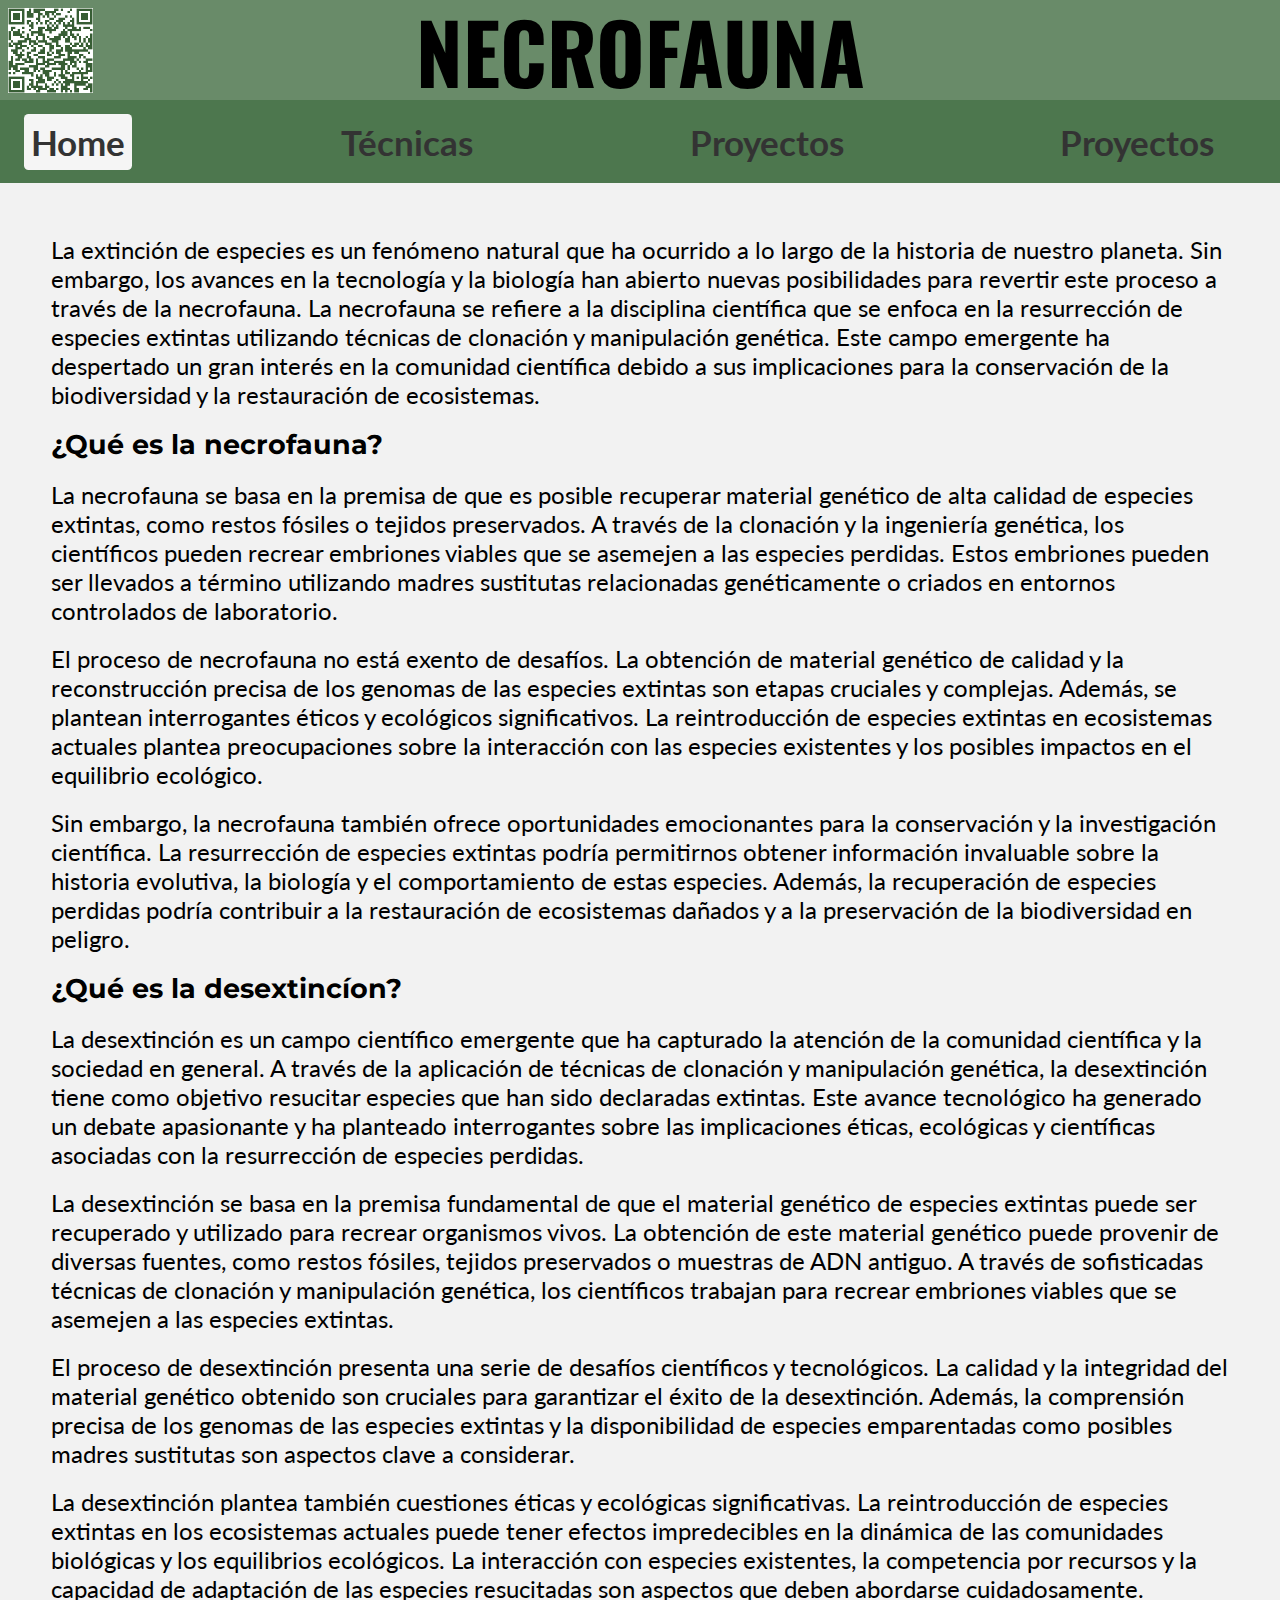
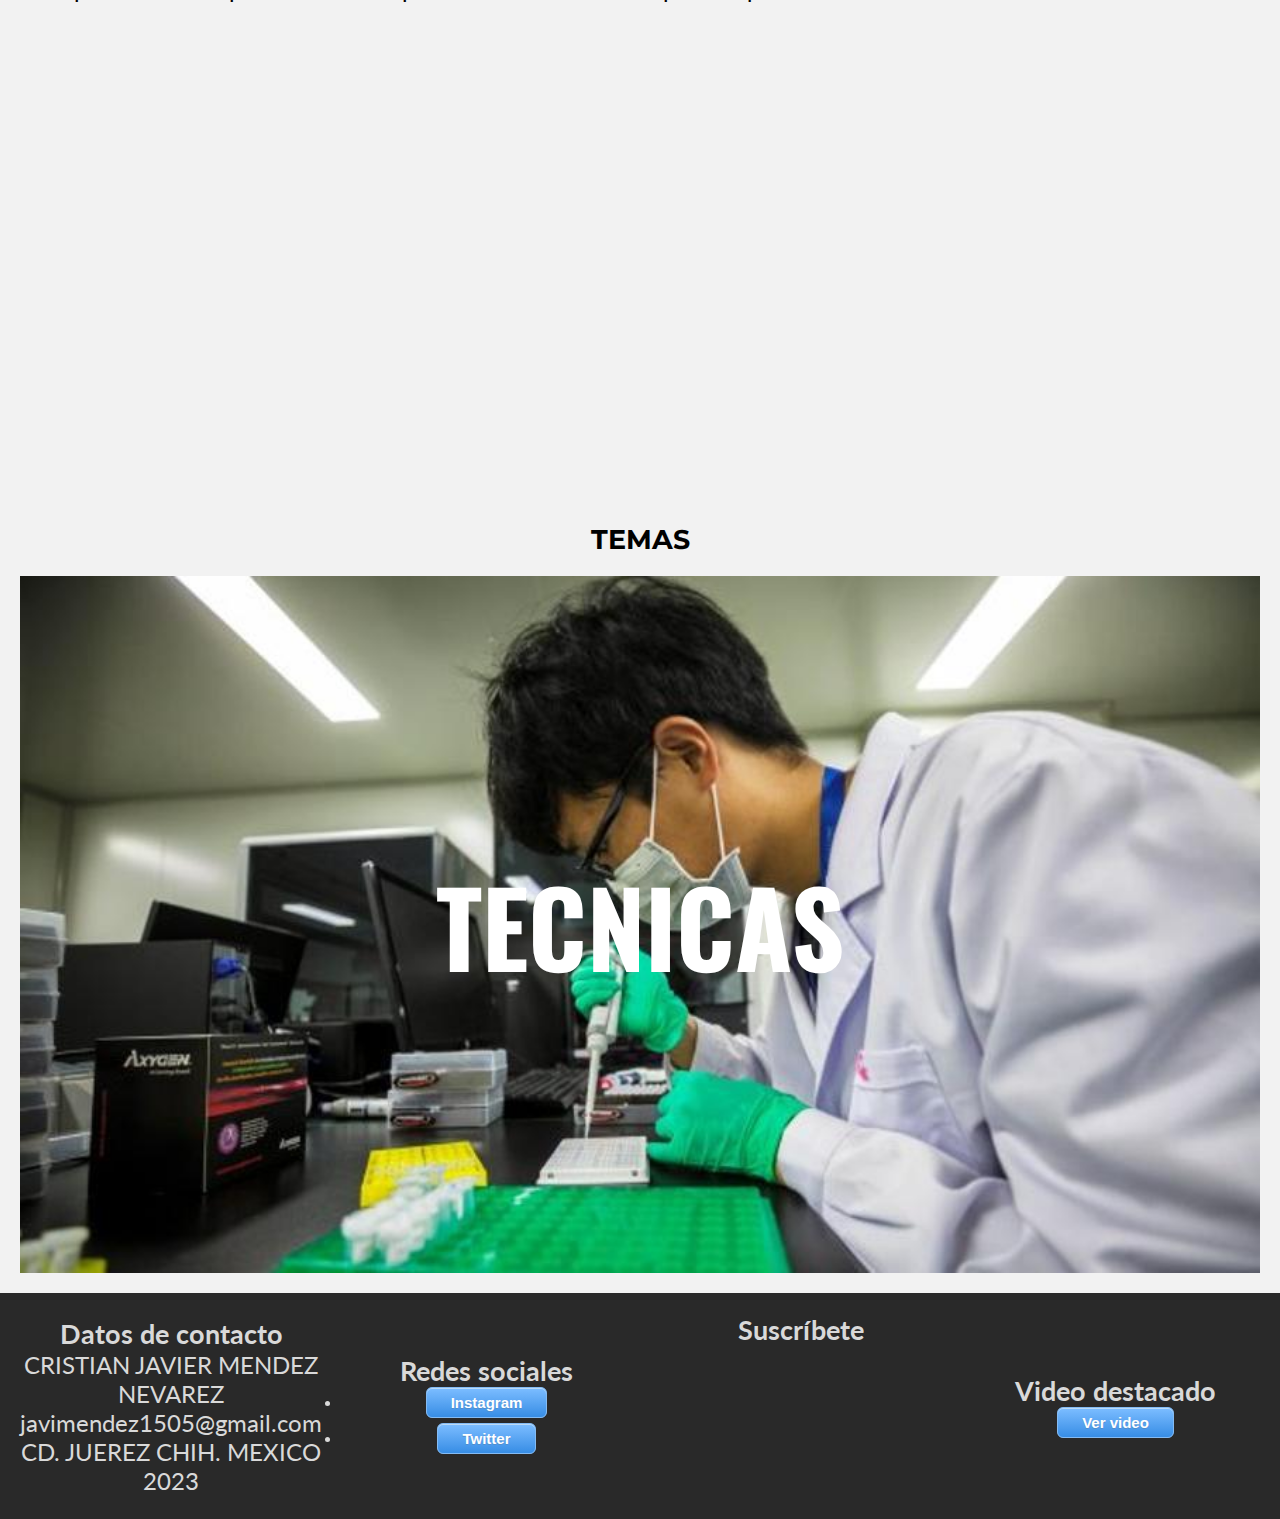
<file: index.html>
<!DOCTYPE html>
<html lang="en">

<head>
    <meta charset="UTF-8">
    <meta http-equiv="X-UA-Compatible" content="IE=edge">
    <meta name="viewport" content="width=device-width, initial-scale=1.0">
    <link rel="preconnect" href="https://fonts.googleapis.com">
<link rel="preconnect" href="https://fonts.gstatic.com" crossorigin>
<link href="https://fonts.googleapis.com/css2?family=Oswald:wght@600&display=swap" rel="stylesheet">
<link rel="preconnect" href="https://fonts.googleapis.com">
<link rel="preconnect" href="https://fonts.gstatic.com" crossorigin>
<link href="https://fonts.googleapis.com/css2?family=Montserrat&family=Oswald:wght@600&display=swap" rel="stylesheet">
<link rel="preconnect" href="https://fonts.googleapis.com">
<link rel="preconnect" href="https://fonts.gstatic.com" crossorigin>
<link href="https://fonts.googleapis.com/css2?family=Lato:wght@300&display=swap" rel="stylesheet">
    <link rel="stylesheet" href="estilo/estilo.css">
    <title>Necrofauna</title>
</head>

<body>
    <img id="qr" src="img/adobe_express (1).jpg" alt="" width="100%">
    <header><h1>NECROFAUNA</h1></header>
    <nav>
        <a id="actual" href="index.html"><h4>Home</h4></a>
        <a href="tecnicas.html"><h4>Técnicas</h4></a>
        <a href="proyecto.html"><h4>Proyectos</h4></a>
        <a href="problemas.html"><h4>Proyectos</h4></a>
    </nav>
    <main>
       
        <div class="concepto">
            <p>La extinción de especies es un fenómeno natural que ha ocurrido a lo largo de la historia de nuestro
                planeta. Sin embargo, los avances en la tecnología y la biología han abierto nuevas posibilidades para
                revertir este proceso a través de la necrofauna. La necrofauna se refiere a la disciplina científica que
                se enfoca en la resurrección de especies extintas utilizando técnicas de clonación y manipulación
                genética. Este campo emergente ha despertado un gran interés en la comunidad científica debido a sus
                implicaciones para la conservación de la biodiversidad y la restauración de ecosistemas.</p><br>

            <h2>¿Qué es la necrofauna?</h2><br>

            <p>La necrofauna se basa en la premisa de que es posible recuperar material genético de alta calidad de
                especies extintas, como restos fósiles o tejidos preservados. A través de la clonación y la ingeniería
                genética, los científicos pueden recrear embriones viables que se asemejen a las especies perdidas.
                Estos embriones pueden ser llevados a término utilizando madres sustitutas relacionadas genéticamente o
                criados en entornos controlados de laboratorio.</p><br>

            <p>El proceso de necrofauna no está exento de desafíos. La obtención de material genético de calidad y la
                reconstrucción precisa de los genomas de las especies extintas son etapas cruciales y complejas. Además,
                se plantean interrogantes éticos y ecológicos significativos. La reintroducción de especies extintas en
                ecosistemas actuales plantea preocupaciones sobre la interacción con las especies existentes y los
                posibles impactos en el equilibrio ecológico.</p><br>

            <p>Sin embargo, la necrofauna también ofrece oportunidades emocionantes para la conservación y la
                investigación científica. La resurrección de especies extintas podría permitirnos obtener información
                invaluable sobre la historia evolutiva, la biología y el comportamiento de estas especies. Además, la
                recuperación de especies perdidas podría contribuir a la restauración de ecosistemas dañados y a la
                preservación de la biodiversidad en peligro.</p><br>

            <h2>¿Qué es la desextincíon?</h2><br>

            <p>La desextinción es un campo científico emergente que ha capturado la atención de la comunidad científica
                y la sociedad en general. A través de la aplicación de técnicas de clonación y manipulación genética, la
                desextinción tiene como objetivo resucitar especies que han sido declaradas extintas. Este avance
                tecnológico ha generado un debate apasionante y ha planteado interrogantes sobre las implicaciones
                éticas, ecológicas y científicas asociadas con la resurrección de especies perdidas.</p><br>

            <p>La desextinción se basa en la premisa fundamental de que el material genético de especies extintas puede
                ser recuperado y utilizado para recrear organismos vivos. La obtención de este material genético puede
                provenir de diversas fuentes, como restos fósiles, tejidos preservados o muestras de ADN antiguo. A
                través de sofisticadas técnicas de clonación y manipulación genética, los científicos trabajan para
                recrear embriones viables que se asemejen a las especies extintas.</p><br>

            <p>El proceso de desextinción presenta una serie de desafíos científicos y tecnológicos. La calidad y la
                integridad del material genético obtenido son cruciales para garantizar el éxito de la desextinción.
                Además, la comprensión precisa de los genomas de las especies extintas y la disponibilidad de especies
                emparentadas como posibles madres sustitutas son aspectos clave a considerar.</p><br>

            <p>La desextinción plantea también cuestiones éticas y ecológicas significativas. La reintroducción de
                especies extintas en los ecosistemas actuales puede tener efectos impredecibles en la dinámica de las
                comunidades biológicas y los equilibrios ecológicos. La interacción con especies existentes, la
                competencia por recursos y la capacidad de adaptación de las especies resucitadas son aspectos que deben
                abordarse cuidadosamente.</p><br>
        </div>
        <div id="video">
            <iframe width="560" height="315" src="https://www.youtube.com/embed/yGWRMGvh344"
                title="YouTube video player" frameborder="0"
                allow="accelerometer; autoplay; clipboard-write; encrypted-media; gyroscope; picture-in-picture; web-share"
                allowfullscreen></iframe>
        </div>

        <div id="temas"><h2>TEMAS</h2></div>
        <div class="carousel-wrapper">
            <div class="carousel">
                <div class="slide active">
                    <a href="tecnicas.html">
                        <img src="img/cientificos.jpg" alt="Imagen 1">
                        <div class="slide-caption"><h1>TECNICAS</h1></div>
                    </a>
                </div>
                <div class="slide">
                    <a href="proyecto.html">
                        <img src="img/mamut.jpg" alt="Imagen 2">
                        <div class="slide-caption"><h1>PROYECTOS</h1></div>
                    </a>
                </div>
                <div class="slide">
                    <a href="problemas.html">
                        <img src="img/problemas-ambientales.jpg" alt="Imagen 3">
                        <div class="slide-caption"><h1>PROBLEMAS</h1></div>
                    </a>
                </div>
            </div>
        </div>



        <footer>
            <div class="footer-column">
                <h3>Datos de contacto</h3>
                <p>CRISTIAN JAVIER MENDEZ NEVAREZ</p>
                <p>javimendez1505@gmail.com</p>
                <p>CD. JUEREZ CHIH. MEXICO 2023</p>
            </div>
            <div class="footer-column">
                <h3>Redes sociales</h3>
                <ul class="social-media">
                    <li><a class="button" href="https://www.instagram.com/taco_con_wasabi1">Instagram</a></li>
                    <li><a class="button" href="https://twitter.com/wasabi_con">Twitter</a></li>
            
                </ul>
            </div>
            <div class="footer-column">
                <h3>Suscríbete</h3>
                <iframe src="formulario.php" frameborder="0"></iframe>
            </div>
            <div class="footer-column">
                <h3>Video destacado</h3>
                <a class="button" href="https://www.youtube.com/watch?v=yGWRMGvh344&t=1s" target="_blank">Ver video</a>
            </div>
        </footer>

    </main>



</body>

</html>
</file>
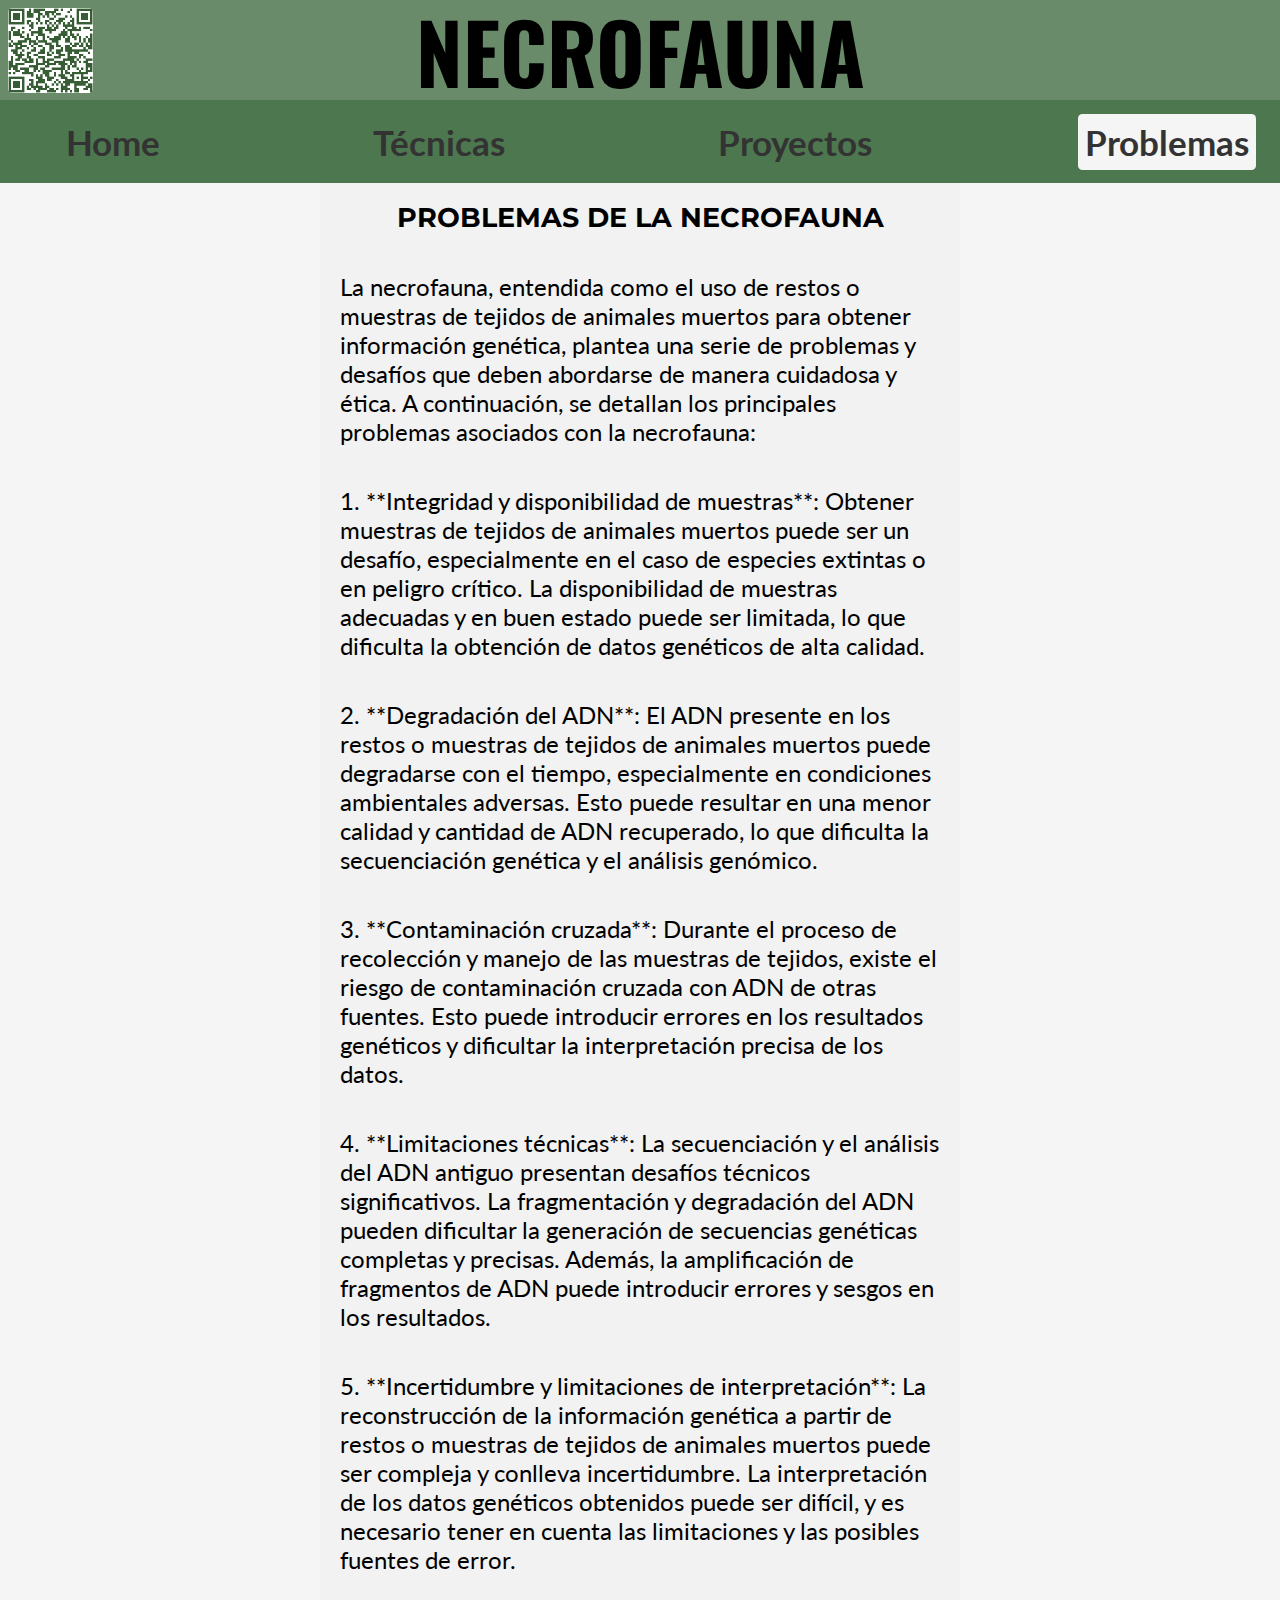
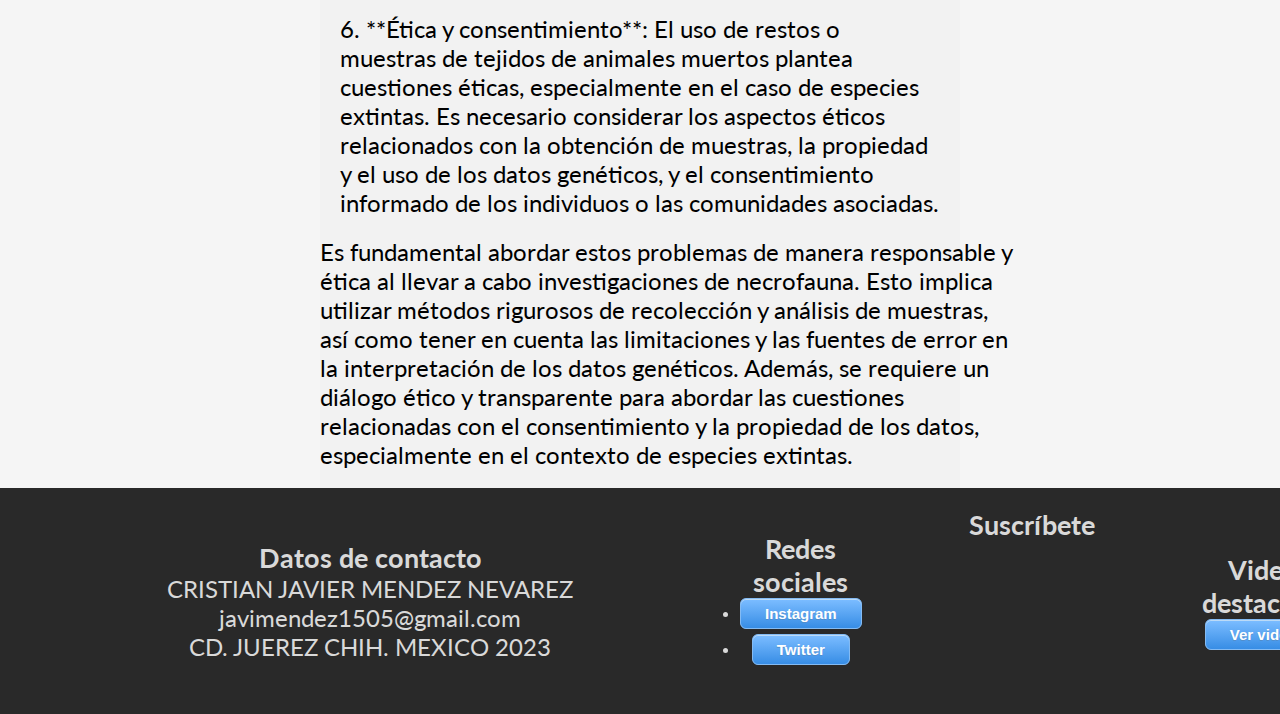
<file: problemas.html>
<!DOCTYPE html>
<html lang="en">

<head>
    <meta charset="UTF-8">
    <meta http-equiv="X-UA-Compatible" content="IE=edge">
    <meta name="viewport" content="width=device-width, initial-scale=1.0">
    <link rel="preconnect" href="https://fonts.googleapis.com">
    <link rel="preconnect" href="https://fonts.gstatic.com" crossorigin>
    <link href="https://fonts.googleapis.com/css2?family=Oswald:wght@600&display=swap" rel="stylesheet">
    <link rel="preconnect" href="https://fonts.googleapis.com">
    <link rel="preconnect" href="https://fonts.gstatic.com" crossorigin>
    <link href="https://fonts.googleapis.com/css2?family=Montserrat&family=Oswald:wght@600&display=swap"
        rel="stylesheet">
    <link rel="preconnect" href="https://fonts.googleapis.com">
    <link rel="preconnect" href="https://fonts.gstatic.com" crossorigin>
    <link href="https://fonts.googleapis.com/css2?family=Lato:wght@300&display=swap" rel="stylesheet">
    <link rel="stylesheet" href="estilo/estilo4.css">
    <title>Necrofauna</title>
</head>

<body>
    <img id="qr" src="img/adobe_express (1).jpg" alt="" width="100%">
    <header>
        <h1>NECROFAUNA</h1>
    </header>
    <nav>
        <a href="index.html"><h4>Home</h4></a>
        <a href="tecnicas.html"><h4>Técnicas</h4></a>
        <a href="proyecto.html"><h4>Proyectos</h4></a>
        <a id="actual" href="problemas.html"><h4>Problemas</h4></a>
    </nav>
    <main>

        <div class="temas">
            <h2>PROBLEMAS DE LA NECROFAUNA</h2>
        </div>

        <div class="concepto">
            <p>La necrofauna, entendida como el uso de restos o muestras de tejidos de animales muertos para obtener
                información genética, plantea una serie de problemas y desafíos que deben abordarse de manera cuidadosa
                y ética. A continuación, se detallan los principales problemas asociados con la necrofauna:</p><br>
        </div>
        <div class="concepto">
            <p class="margen">1. **Integridad y disponibilidad de muestras**: Obtener muestras de tejidos de animales
                muertos puede ser
                un desafío, especialmente en el caso de especies extintas o en peligro crítico. La disponibilidad de
                muestras adecuadas y en buen estado puede ser limitada, lo que dificulta la obtención de datos genéticos
                de alta calidad.</p><br>
        </div>
        <div class="concepto"> 
        <p class="margen">2. **Degradación del ADN**: El ADN presente en los restos o muestras de tejidos de animales
            muertos puede
            degradarse con el tiempo, especialmente en condiciones ambientales adversas. Esto puede resultar en una
            menor calidad y cantidad de ADN recuperado, lo que dificulta la secuenciación genética y el análisis
            genómico.</p><br>
        </div>
        <div class="concepto">
            <p class="margen">3. **Contaminación cruzada**: Durante el proceso de recolección y manejo de las muestras
                de tejidos,
                existe el riesgo de contaminación cruzada con ADN de otras fuentes. Esto puede introducir errores en los
                resultados genéticos y dificultar la interpretación precisa de los datos.</p><br>
        </div>
        <div class="concepto"> 
        <p class="margen">4. **Limitaciones técnicas**: La secuenciación y el análisis del ADN antiguo presentan
            desafíos técnicos
            significativos. La fragmentación y degradación del ADN pueden dificultar la generación de secuencias
            genéticas completas y precisas. Además, la amplificación de fragmentos de ADN puede introducir errores y
            sesgos en los resultados.</p><br>
        </div>
        <div class="concepto">
            <p class="margen">5. **Incertidumbre y limitaciones de interpretación**: La reconstrucción de la información
                genética a
                partir de restos o muestras de tejidos de animales muertos puede ser compleja y conlleva incertidumbre.
                La interpretación de los datos genéticos obtenidos puede ser difícil, y es necesario tener en cuenta las
                limitaciones y las posibles fuentes de error.</p><br>
        </div>
        <div class="concepto">
            <p class="margen">6. **Ética y consentimiento**: El uso de restos o muestras de tejidos de animales muertos
                plantea
                cuestiones éticas, especialmente en el caso de especies extintas. Es necesario considerar los aspectos
                éticos relacionados con la obtención de muestras, la propiedad y el uso de los datos genéticos, y el
                consentimiento informado de los individuos o las comunidades asociadas.</p><br>
        </div>
        <div>
            <p>Es fundamental abordar estos problemas de manera responsable y ética al llevar a cabo investigaciones de
                necrofauna. Esto implica utilizar métodos rigurosos de recolección y análisis de muestras, así como
                tener en cuenta las limitaciones y las fuentes de error en la interpretación de los datos genéticos.
                Además, se requiere un diálogo ético y transparente para abordar las cuestiones relacionadas con el
                consentimiento y la propiedad de los datos, especialmente en el contexto de especies extintas.</p><br>

        </div>




    </main>




</body>
<footer>
    <div class="footer-column">
        <h3>Datos de contacto</h3>
        <p>CRISTIAN JAVIER MENDEZ NEVAREZ</p>
        <p>javimendez1505@gmail.com</p>
        <p>CD. JUEREZ CHIH. MEXICO 2023</p>
    </div>
    <div class="footer-column">
        <h3>Redes sociales</h3>
        <ul class="social-media">
            <li><a class="button" href="https://www.instagram.com/taco_con_wasabi1">Instagram</a></li>
            <li><a class="button" href="https://twitter.com/wasabi_con">Twitter</a></li>

        </ul>
    </div>
    <div class="footer-column">
        <h3>Suscríbete</h3>
        <iframe src="formulario.php" frameborder="0"></iframe>
    </div>
    <div class="footer-column">
        <h3>Video destacado</h3>
        <a class="button" href="https://www.youtube.com/watch?v=yGWRMGvh344&t=1s" target="_blank">Ver video</a>
    </div>
</footer>

</html>
</file>
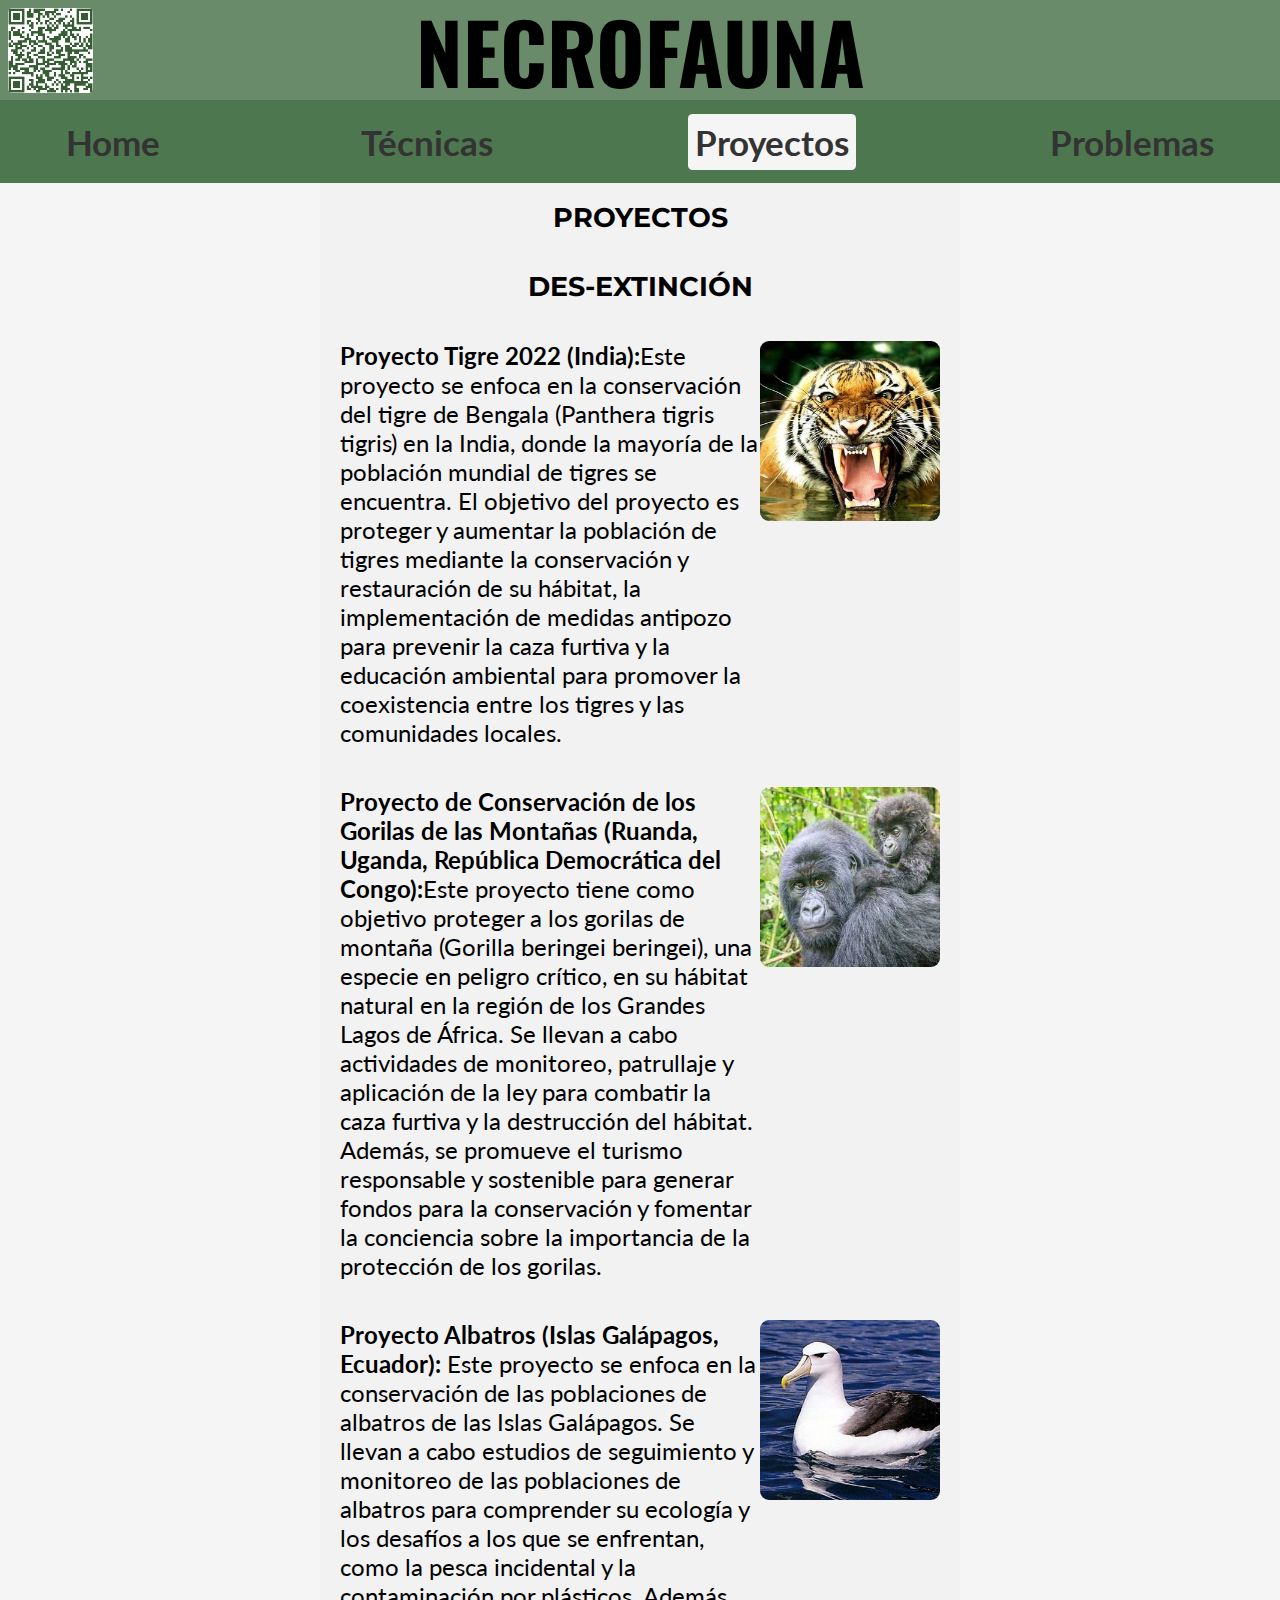
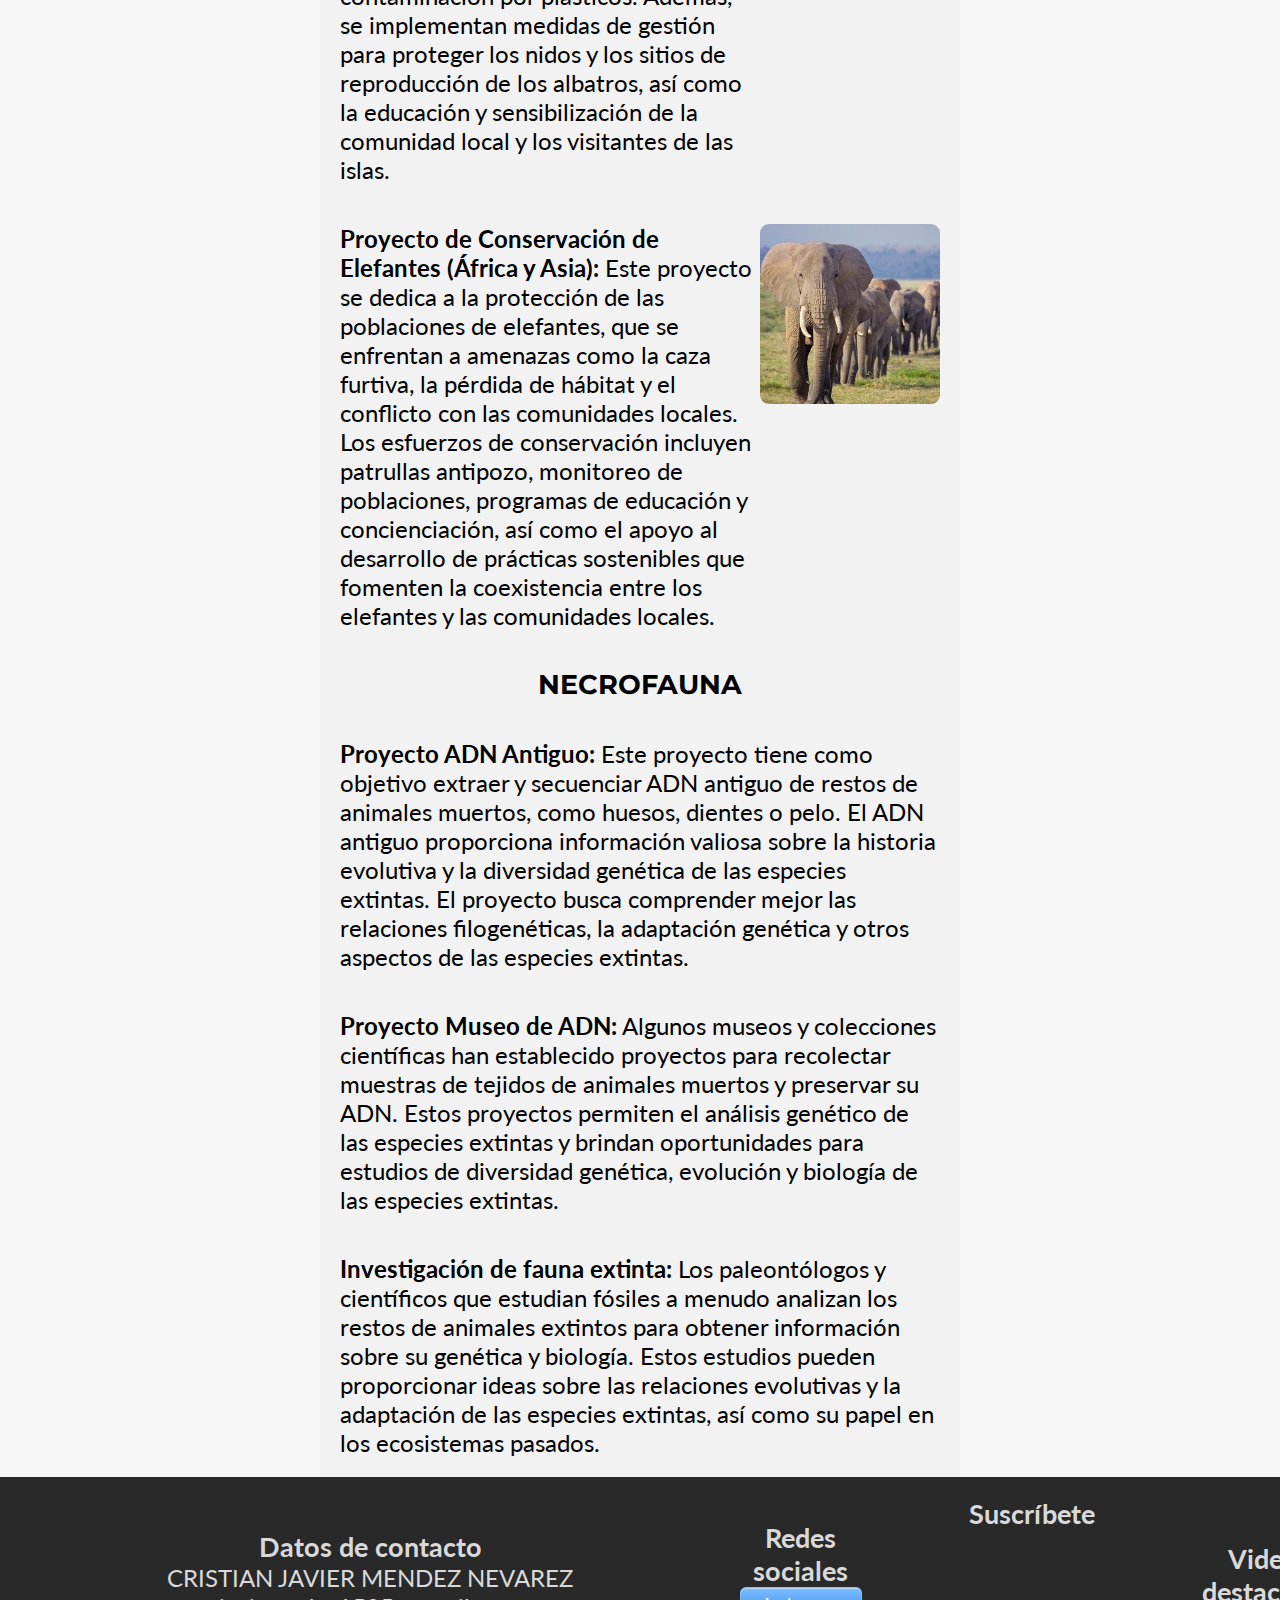
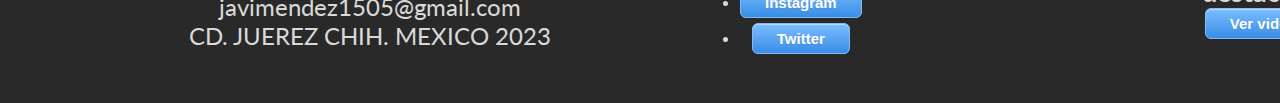
<file: proyecto.html>
<!DOCTYPE html>
<html lang="en">

<head>
    <meta charset="UTF-8">
    <meta http-equiv="X-UA-Compatible" content="IE=edge">
    <meta name="viewport" content="width=device-width, initial-scale=1.0">
    <link rel="preconnect" href="https://fonts.googleapis.com">
    <link rel="preconnect" href="https://fonts.gstatic.com" crossorigin>
    <link href="https://fonts.googleapis.com/css2?family=Oswald:wght@600&display=swap" rel="stylesheet">
    <link rel="preconnect" href="https://fonts.googleapis.com">
    <link rel="preconnect" href="https://fonts.gstatic.com" crossorigin>
    <link href="https://fonts.googleapis.com/css2?family=Montserrat&family=Oswald:wght@600&display=swap"
        rel="stylesheet">
    <link rel="preconnect" href="https://fonts.googleapis.com">
    <link rel="preconnect" href="https://fonts.gstatic.com" crossorigin>
    <link href="https://fonts.googleapis.com/css2?family=Lato:wght@300&display=swap" rel="stylesheet">
    <link rel="stylesheet" href="estilo/estilo3.css">
    <title>Necrofauna</title>
</head>

<body>
    <img id="qr" src="img/adobe_express (1).jpg" alt="" width="100%">
    <header>
        <h1>NECROFAUNA</h1>
    </header>
    <nav>
        <a href="index.html"><h4>Home</h4></a>
        <a href="tecnicas.html"><h4>Técnicas</h4></a>
        <a id="actual" href="proyecto.html"><h4>Proyectos</h4></a>
        <a href="problemas.html"><h4>Problemas</h4></a>
    </nav>
    <main>

        <div class="temas">
            <h2>PROYECTOS</h2>
        </div>

        <div class="temas">
            <h2>DES-EXTINCIÓN</h2>
        </div>

        <div class="concepto">
            <p><b>Proyecto Tigre 2022 (India):</b>Este proyecto se enfoca en la conservación del tigre de Bengala
                (Panthera tigris tigris) en la India, donde la mayoría de la población mundial de tigres se encuentra.
                El objetivo del proyecto es proteger y aumentar la población de tigres mediante la conservación y
                restauración de su hábitat, la implementación de medidas antipozo para prevenir la caza furtiva y la
                educación ambiental para promover la coexistencia entre los tigres y las comunidades locales.</p>
            <div class="imagen"><img src="img/tigre_de_bengala_59_600_square (2).jpg" width="100%" alt=""></div>
        </div>
        <div class="concepto">

            <p><b>Proyecto de Conservación de los Gorilas de las Montañas (Ruanda, Uganda, República Democrática del
                    Congo):</b>Este proyecto tiene como objetivo proteger a los gorilas de montaña (Gorilla beringei
                beringei), una especie en peligro crítico, en su hábitat natural en la región de los Grandes Lagos de
                África. Se llevan a cabo actividades de monitoreo, patrullaje y aplicación de la ley para combatir la
                caza furtiva y la destrucción del hábitat. Además, se promueve el turismo responsable y sostenible para
                generar fondos para la conservación y fomentar la conciencia sobre la importancia de la protección de
                los gorilas.</p>
            <div class="imagen"><img src="img/descargar (1) (1) (1).jpg" width="100%" alt=""></div>
        </div>
        <div class="concepto">

            <p><b>Proyecto Albatros (Islas Galápagos, Ecuador):</b> Este proyecto se enfoca en la conservación de las
                poblaciones de albatros de las Islas Galápagos. Se llevan a cabo estudios de seguimiento y monitoreo de
                las poblaciones de albatros para comprender su ecología y los desafíos a los que se enfrentan, como la
                pesca incidental y la contaminación por plásticos. Además, se implementan medidas de gestión para
                proteger los nidos y los sitios de reproducción de los albatros, así como la educación y sensibilización
                de la comunidad local y los visitantes de las islas.</p>
            <div class="imagen"><img src="img/albatros-agua (1) (1).jpg" width="100%" alt=""></div>
        </div>
        <div class="concepto">

            <p><b>Proyecto de Conservación de Elefantes (África y Asia):</b> Este proyecto se dedica a la protección de
                las poblaciones de elefantes, que se enfrentan a amenazas como la caza furtiva, la pérdida de hábitat y
                el conflicto con las comunidades locales. Los esfuerzos de conservación incluyen patrullas antipozo,
                monitoreo de poblaciones, programas de educación y concienciación, así como el apoyo al desarrollo de
                prácticas sostenibles que fomenten la coexistencia entre los elefantes y las comunidades locales.</p>
            <div class="imagen"><img src="img/NM2XAHNO7JGY7O54AOPFESYAJI (1) (1).jpg" width="100%" alt=""></div>
        </div>

        <div class="temas">
            <h2>NECROFAUNA</h2>
        </div>
        <div class="concepto">

            <p><b>Proyecto ADN Antiguo:</b> Este proyecto tiene como objetivo extraer y secuenciar ADN antiguo de restos
                de animales muertos, como huesos, dientes o pelo. El ADN antiguo proporciona información valiosa sobre
                la historia evolutiva y la diversidad genética de las especies extintas. El proyecto busca comprender
                mejor las relaciones filogenéticas, la adaptación genética y otros aspectos de las especies extintas.
            </p>

        </div>
        <div class="concepto">

            <p><b>Proyecto Museo de ADN:</b> Algunos museos y colecciones científicas han establecido proyectos para
                recolectar muestras de tejidos de animales muertos y preservar su ADN. Estos proyectos permiten el
                análisis genético de las especies extintas y brindan oportunidades para estudios de diversidad genética,
                evolución y biología de las especies extintas.</p>

        </div>
        <div class="concepto">

            <p><b>Investigación de fauna extinta:</b> Los paleontólogos y científicos que estudian fósiles a menudo
                analizan los restos de animales extintos para obtener información sobre su genética y biología. Estos
                estudios pueden proporcionar ideas sobre las relaciones evolutivas y la adaptación de las especies
                extintas, así como su papel en los ecosistemas pasados.</p>

        </div>



        

    </main>
    <footer>
        <div class="footer-column">
            <h3>Datos de contacto</h3>
            <p>CRISTIAN JAVIER MENDEZ NEVAREZ</p>
            <p>javimendez1505@gmail.com</p>
            <p>CD. JUEREZ CHIH. MEXICO 2023</p>
        </div>
        <div class="footer-column">
            <h3>Redes sociales</h3>
            <ul class="social-media">
                <li><a class="button" href="https://www.instagram.com/taco_con_wasabi1">Instagram</a></li>
                <li><a class="button" href="https://twitter.com/wasabi_con">Twitter</a></li>
        
            </ul>
        </div>
        <div class="footer-column">
            <h3>Suscríbete</h3>
            <iframe src="formulario.php" frameborder="0"></iframe>
        </div>
        <div class="footer-column">
            <h3>Video destacado</h3>
            <a class="button" href="https://www.youtube.com/watch?v=yGWRMGvh344&t=1s" target="_blank">Ver video</a>
        </div>
    </footer>


</body>

</html>
</file>
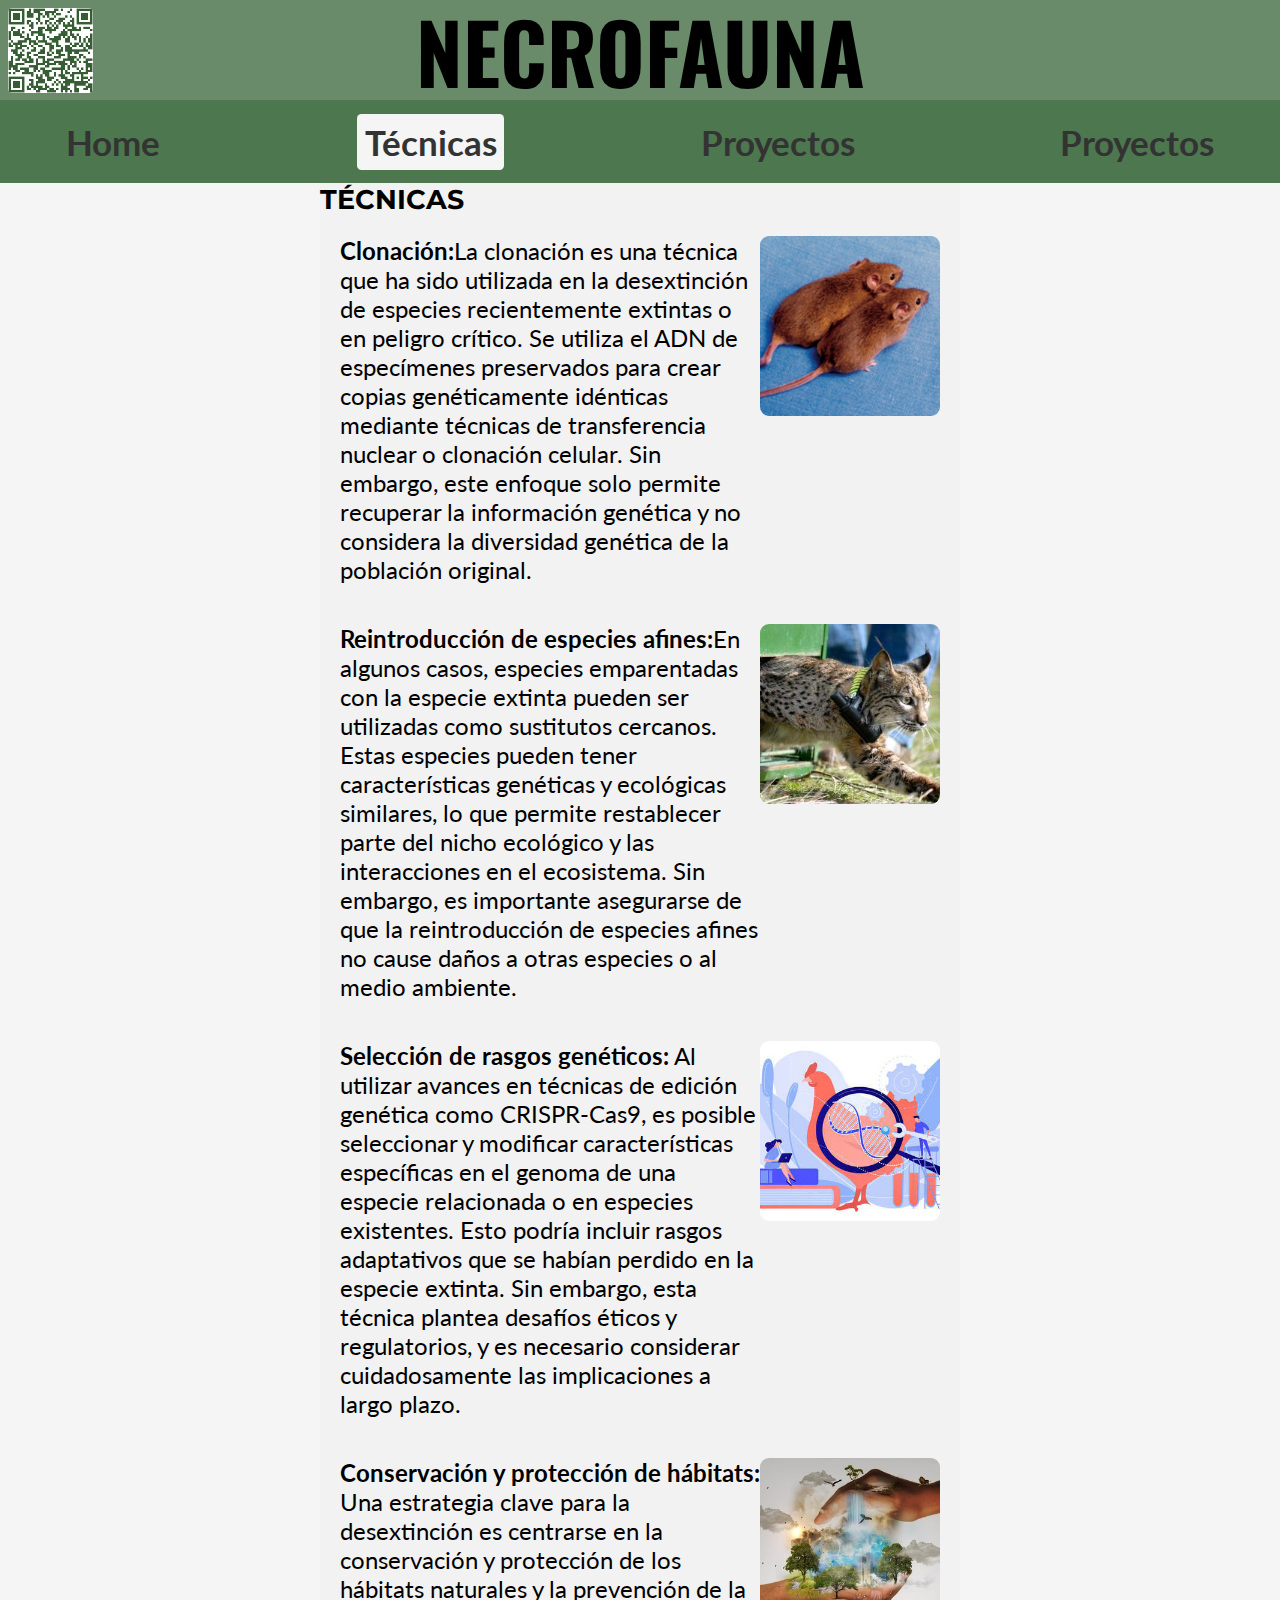
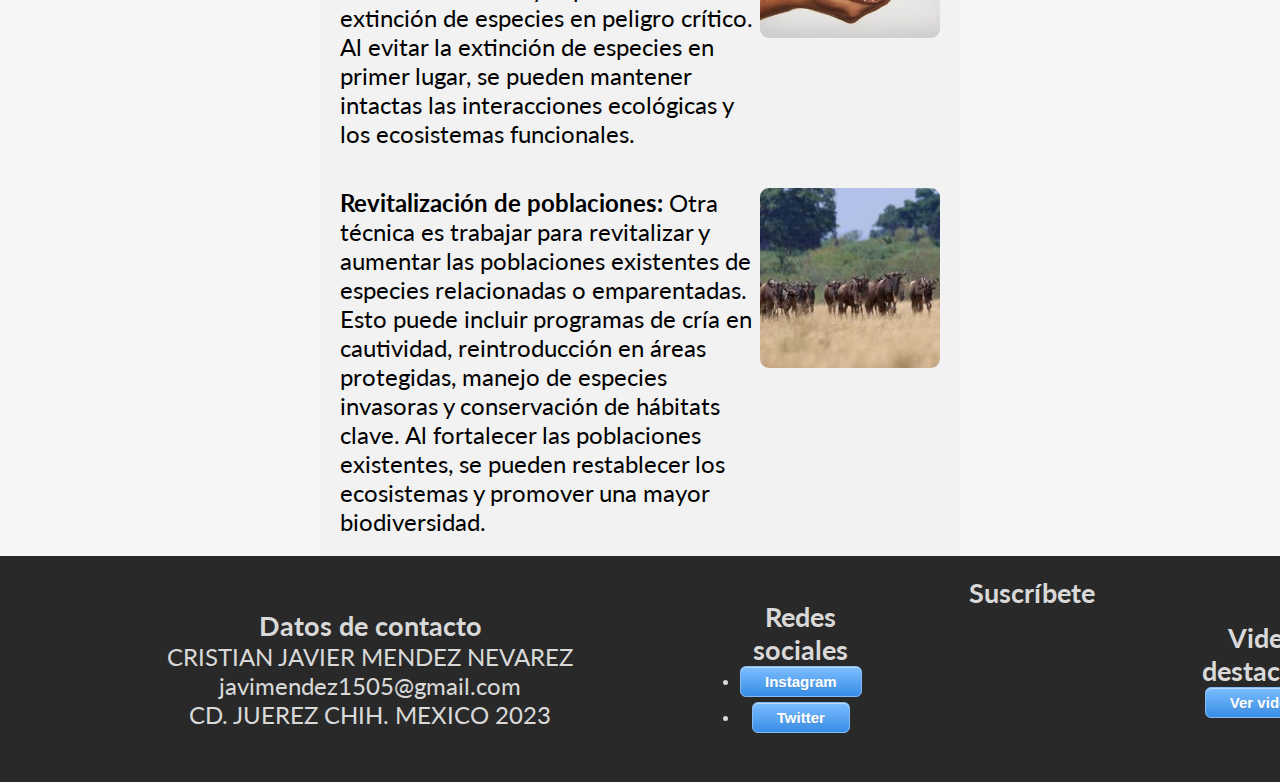
<file: tecnicas.html>
<!DOCTYPE html>
<html lang="en">

<head>
    <meta charset="UTF-8">
    <meta http-equiv="X-UA-Compatible" content="IE=edge">
    <meta name="viewport" content="width=device-width, initial-scale=1.0">
    <link rel="preconnect" href="https://fonts.googleapis.com">
    <link rel="preconnect" href="https://fonts.gstatic.com" crossorigin>
    <link href="https://fonts.googleapis.com/css2?family=Oswald:wght@600&display=swap" rel="stylesheet">
    <link rel="preconnect" href="https://fonts.googleapis.com">
    <link rel="preconnect" href="https://fonts.gstatic.com" crossorigin>
    <link href="https://fonts.googleapis.com/css2?family=Montserrat&family=Oswald:wght@600&display=swap"
        rel="stylesheet">
    <link rel="preconnect" href="https://fonts.googleapis.com">
    <link rel="preconnect" href="https://fonts.gstatic.com" crossorigin>
    <link href="https://fonts.googleapis.com/css2?family=Lato:wght@300&display=swap" rel="stylesheet">
    <link rel="stylesheet" href="estilo/estilo2.css">
    <title>Necrofauna</title>
</head>

<body>
    <img id="qr" src="img/adobe_express (1).jpg" alt="" width="100%">
    <header>
        <h1>NECROFAUNA</h1>
    </header>
    <nav>
        <a  href="index.html"><h4>Home</h4></a>
        <a id="actual" href="tecnicas.html"><h4>Técnicas</h4></a>
        <a href="proyecto.html"><h4>Proyectos</h4></a>
        <a  href="problemas.html"><h4>Proyectos</h4></a>
    </nav>
    <main>

        <div id="temas">
            <h2>TÉCNICAS</h2>
        </div>

        <div class="concepto">
            <p><b>Clonación:</b>La clonación es una técnica que ha sido utilizada en la desextinción de especies
                recientemente extintas o
                en peligro crítico. Se utiliza el ADN de especímenes preservados para crear copias genéticamente
                idénticas mediante técnicas de transferencia nuclear o clonación celular. Sin embargo, este enfoque solo
                permite recuperar la información genética y no considera la diversidad genética de la población
                original.</p>
            <div class="imagen"><img src="img/clonacion.png" width="100%" alt=""></div>
        </div>
        <div class="concepto">

            <p><b>Reintroducción de especies afines:</b>En algunos casos, especies emparentadas con la especie extinta
                pueden ser utilizadas como sustitutos cercanos. Estas especies pueden tener características genéticas y
                ecológicas similares, lo que permite restablecer parte del nicho ecológico y las interacciones en el
                ecosistema. Sin embargo, es importante asegurarse de que la reintroducción de especies afines no cause
                daños a otras especies o al medio ambiente.</p>
                <div class="imagen"><img src="img/lince (1).jpg" width="100%" alt=""></div>
        </div>
        <div class="concepto">

            <p><b>Selección de rasgos genéticos:</b> Al utilizar avances en técnicas de edición genética como
                CRISPR-Cas9, es posible seleccionar y modificar características específicas en el genoma de una especie
                relacionada o en especies existentes. Esto podría incluir rasgos adaptativos que se habían perdido en la
                especie extinta. Sin embargo, esta técnica plantea desafíos éticos y regulatorios, y es necesario
                considerar cuidadosamente las implicaciones a largo plazo.</p>
            <div class="imagen"><img src="img/seleccion-genetica-animal (1) (1).jpg" width="100%" alt=""></div>
        </div>
        <div class="concepto">

            <p><b>Conservación y protección de hábitats:</b> Una estrategia clave para la desextinción es centrarse en
                la conservación y protección de los hábitats naturales y la prevención de la extinción de especies en
                peligro crítico. Al evitar la extinción de especies en primer lugar, se pueden mantener intactas las
                interacciones ecológicas y los ecosistemas funcionales.</p>
            <div class="imagen"><img src="img/conservacion-biodiversidad (1) (1).jpg" width="100%" alt=""></div>
        </div>
        <div class="concepto">

            <p><b>Revitalización de poblaciones:</b> Otra técnica es trabajar para revitalizar y aumentar las
                poblaciones existentes de especies relacionadas o emparentadas. Esto puede incluir programas de cría en
                cautividad, reintroducción en áreas protegidas, manejo de especies invasoras y conservación de hábitats
                clave. Al fortalecer las poblaciones existentes, se pueden restablecer los ecosistemas y promover una
                mayor biodiversidad.</p>
            <div class="imagen"><img src="img/migracion-animales (1) (1).jpg" width="100%" alt=""></div>
        </div>



       

    </main>
    <footer>
        <div class="footer-column">
            <h3>Datos de contacto</h3>
            <p>CRISTIAN JAVIER MENDEZ NEVAREZ</p>
            <p>javimendez1505@gmail.com</p>
            <p>CD. JUEREZ CHIH. MEXICO 2023</p>
        </div>
        <div class="footer-column">
            <h3>Redes sociales</h3>
            <ul class="social-media">
                <li><a class="button" href="https://www.instagram.com/taco_con_wasabi1">Instagram</a></li>
                <li><a class="button" href="https://twitter.com/wasabi_con">Twitter</a></li>
        
            </ul>
        </div>
        <div class="footer-column">
            <h3>Suscríbete</h3>
            <iframe src="formulario.php" frameborder="0"></iframe>
        </div>
        <div class="footer-column">
            <h3>Video destacado</h3>
            <a class="button" href="https://www.youtube.com/watch?v=yGWRMGvh344&t=1s" target="_blank">Ver video</a>
        </div>
    </footer>


</body>

</html>
</file>
<file: estilo/estilo.css>
/*paleta de colores #f2f2f2, #4D774E, f5f5f5, #333, #698B69*/

* {
    margin: 0;
    padding: 0;
    font-family: 'Lato', sans-serif;
    
    
}
body{
    background: #f5f5f5;
}

#qr{
    position:absolute;
    height: 85px;
    width: auto;
    margin: 7.5px;
}

h1{
    font-family: 'Oswald', sans-serif;
    font-size: 5em;
}

h2{
    font-family: 'Montserrat', sans-serif;
font-size: 1.5em;
}

h3{
    font-size: 1.5em;
}

h4{
    font-size: 2em;
}

p{
    font-size: 1.3em;
}

main {
    box-sizing: border-box;
    display: block;
    background: #f2f2f2;
    align-items: center;
}

nav {
    display:flex;
    position:sticky;
    top: 0;
    z-index: 1;
    justify-content: space-between;
    background-color: #4D774E;
    padding: 1.5vh;
}

#actual{
    margin: 0 10px;
    padding: .8vh;
    text-decoration: none;
    background: whitesmoke;
    color: #333;
    border-radius: .5vh;

}

nav a {
    margin: 0 10px;
    padding: .8vh;
    text-decoration: none;
    color: #333;
    border-radius: .5vh;
}

nav a:first-child {
    margin-left: 5vh;
}

nav a:last-child {
    margin-right: 5vh;
}

nav a:hover {
    background: #698B69;
    box-shadow: 5px 5px #3c503c;
    color: #f2f2f2;
    text-decoration: none;
}


header {
    width: auto;
    height: 100px;
    display: flex;
    justify-content: center;
    align-items: center;
    text-size-adjust: 20vh;
    background: #698B69;
}

.concepto {
    width: auto;
    height: auto;
    padding: 4%;
    
}

#temas{
    width: auto;
    height: auto;
     display: flex;
    justify-content: center;
    align-items: center;

}

#video {
    display: flex;
    justify-content: center;
    align-items: center;
    height: 50vh;
}

#container iframe {
    display: block;
    margin: 0 auto;
}

/*-----------------------------carrucel-------------------------*/
.carousel-wrapper {
    display: flex;
    justify-content: center;
    padding: 20px;
}

.carousel {
    position: relative;
    width: 100%;
    height: 0;
    padding-top: 56.25%;
    /* Aspecto 16:9 (9 dividido por 16, multiplicado por 100) */
    overflow: hidden;
}

.slide {
    position: absolute;
    top: 0;
    left: 0;
    opacity: 0;
    transition: opacity 0.5s ease-in-out;
    width: 100%;
    height: 100%;
}

.slide.active {
    opacity: 1;
}

.slide img {
    width: 100%;
    height: 100%;
    object-fit: cover;
}

.slide-caption {
    position: absolute;
    top: 50%;
    left: 50%;
    transform: translate(-50%, -50%);
    color: white;
    font-size: 20px;
    text-align: center;
}

.carousel a {
    display: block;
    text-decoration: none;
}

@keyframes rotate {
    0% {
        opacity: 0;
    }

    25% {
        opacity: 1;
    }

    75% {
        opacity: 1;
    }

    100% {
        opacity: 0;
    }
}

.carousel .slide {
    animation: rotate 12s infinite;
}

.carousel .slide:nth-child(2) {
    animation-delay: 4s;
}

.carousel .slide:nth-child(3) {
    animation-delay: 8s;
}




/*--------------------footer-----------------*/
footer {
    background-color: #292929;
    color: #d9d9d9;
    padding: 20px;
    display: flex;
    justify-content: space-between;
    align-items: center;
}

.footer-column {
    flex: 1;
    text-align: center;
    margin-right: 20px;
}

.footer-column:last-child {
    margin-right: 0;
}

.footer-column h4 {
    margin-bottom: 10px;
}

.social-media li {
    margin-bottom: 5px;
}


.button {
	box-shadow:inset 0px 1px 0px 0px #bbdaf7;
	background:linear-gradient(to bottom, #79bbff 5%, #378de5 100%);
	background-color:#79bbff;
	border-radius:6px;
	border:1px solid #84bbf3;
	display:inline-block;
	cursor:pointer;
	color:#ffffff;
	font-family:Arial;
	font-size:15px;
	font-weight:bold;
	padding:6px 24px;
	text-decoration:none;
	text-shadow:0px 1px 0px #528ecc;
}
.button:hover {
	background:linear-gradient(to bottom, #378de5 5%, #79bbff 100%);
	background-color:#378de5;
}
.button:active {
	position:relative;
	top:1px;
}

/*------------------------------------------@media-------------------------------------------*/
/* Estilos para resoluciones mayores a 2048x */
@media (max-width: 2048px) {
   

    h1{
    
        font-size: 5em;
    }
    
    h2{
    font-size: 1.5em;
    }
    
    h3{
        font-size: 1.5em;
    }
    
    h4{
        font-size: 2em;
    }
    
    p{
        font-size: 1.4em;
    }
        
}


/* Estilos para resoluciones menores 1600px */
@media (max-width: 1600px) {
   

    h1{
    
        font-size: 5.2em;
    }
    
    h2{
    font-size: 1.7em;
    }
    
    h3{
        font-size: 1.7em;
    }
    
    h4{
        font-size: 2.2em;
    }
    
    p{
        font-size: 1.5em;
    }
}

/* Estilos para resoluciones menores 1600px */
@media (max-width: 1024px) {
   

    h1{
    
        font-size: 5.2em;
    }
    
    h2{
    font-size: 1.7em;
    }
    
    h3{
        font-size: 1.7em;
    }
    
    h4{
        font-size: 2.2em;
    }
    
    p{
        font-size: 1.5em;
    }
}

/* Estilos para resoluciones menores 768px */
@media (max-width: 768px) {
   

    h1{
    
        font-size: 5.8em;
    }
    
    h2{
    font-size: 2em;
    }
    
    h3{
        font-size: 1.7em;
    }
    
    h4{
        font-size: 2.5em;
    }
    
    p{
        font-size: 2em;
        margin-bottom: 5%;
    }

    #qr{
width: 0;
    }

    footer{
        display: block;
    }

}

/* Estilos para resoluciones menores 480px */
@media (max-width: 480px) {
   

    h1{
    
        font-size: 5.2em;
    }
    
    h2{
    font-size: 2em;
    }
    
    h3{
        font-size: 1.7em;
    }
    
    h4{
        font-size: 1em;
    }
    
    p{
        font-size: 2em;
        margin-bottom: 5%;
    }

    #qr{
width: 0;
    }

    footer{
        display: block;
    }

}
</file>
<file: estilo/estilo4.css>
* {
    margin: 0;
    padding: 0;
    font-family: 'Lato', sans-serif;
    
    
}
body{
    background: whitesmoke;
}

#qr{
    position:absolute;
    height: 85px;
    width: auto;
    margin: 7.5px;
}

h1{
    font-family: 'Oswald', sans-serif;
    font-size: 5em;
}

h2{
    font-family: 'Montserrat', sans-serif;
font-size: 1.5em;
}

h3{
    font-size: 1.5em;
}

h4{
    font-size: 2em;
}

p{
    font-size: 1.3em;
}

main {
    box-sizing: border-box;
    display: block;
    background: #f2f2f2;
    align-items: center;
}

nav {
    display:flex;
    position:sticky;
    top: 0;
    z-index: 1;
    justify-content: space-between;
    background-color: #4D774E;
    padding: 1.5vh;
}

nav {
    display:flex;
    position:sticky;
    top: 0;
    z-index: 1;
    justify-content: space-between;
    background-color: #4D774E;
    padding: 1.5vh;
}

#actual{
    margin: 0 10px;
    padding: .8vh;
    text-decoration: none;
    background: whitesmoke;
    color: #333;
    border-radius: .5vh;

}

nav a {
    margin: 0 10px;
    padding: .8vh;
    text-decoration: none;
    color: #333;
    border-radius: .5vh;
}

nav a:first-child {
    margin-left: 5vh;
}

nav a:last-child {
    margin-right: 5vh;
}

nav a:hover {
    background: #698B69;
    box-shadow: 5px 5px #3c503c;
    color: #f2f2f2;
    text-decoration: none;
}


header {
    width: auto;
    height: 100px;
    display: flex;
    justify-content: center;
    align-items: center;
    text-size-adjust: 20vh;
    background: #698B69;
}

.concepto {
    width: auto;
    height: auto;
    padding: 20px;
    display: flex;
    
}

.temas{
    width: auto;
    height: auto;
     display: flex;
    justify-content: center;
    align-items: center;
    padding: 2vh;
}

.imagen{
    width: 300px;
    height: 300px;
    
}

img{
    border-radius: 5%;
}



/*--------------------footer-----------------*/
footer {
    background-color: #292929;
    color: #d9d9d9;
    padding: 20px;
    display: flex;
    justify-content: space-between;
    align-items: center;
}

.footer-column {
    flex: 1;
    text-align: center;
    margin-right: 20px;
}

.footer-column:last-child {
    margin-right: 0;
}

.footer-column h4 {
    margin-bottom: 10px;
}

.social-media li {
    margin-bottom: 5px;
}


.button {
	box-shadow:inset 0px 1px 0px 0px #bbdaf7;
	background:linear-gradient(to bottom, #79bbff 5%, #378de5 100%);
	background-color:#79bbff;
	border-radius:6px;
	border:1px solid #84bbf3;
	display:inline-block;
	cursor:pointer;
	color:#ffffff;
	font-family:Arial;
	font-size:15px;
	font-weight:bold;
	padding:6px 24px;
	text-decoration:none;
	text-shadow:0px 1px 0px #528ecc;
}
.button:hover {
	background:linear-gradient(to bottom, #378de5 5%, #79bbff 100%);
	background-color:#378de5;
}
.button:active {
	position:relative;
	top:1px;
}

/*------------------------------------------@media-------------------------------------------*/
/* Estilos para resoluciones mayores a 2048x */
@media (max-width: 2048px) {
   

    h1{
    
        font-size: 5em;
    }
    
    h2{
    font-size: 1.5em;
    }
    
    h3{
        font-size: 1.5em;
    }
    
    h4{
        font-size: 2em;
    }
    
    p{
        font-size: 1.4em;
        width: 700px;
        
    }

    main{
        margin-left: 25%;
        margin-right: 25%;

    }

    .imagen{
        width: auto;
        height: auto;
        
    }
    
}


/* Estilos para resoluciones menores 1600px */
@media (max-width: 1600px) {
   

    h1{
    
        font-size: 5.2em;
    }
    
    h2{
    font-size: 1.7em;
    }
    
    h3{
        font-size: 1.7em;
    }
    
    h4{
        font-size: 2.2em;
    }
    
    p{
        font-size: 1.5em;
    }

    main{
        margin-left: 25%;
        margin-right: 25%;

    }

    .imagen{
        width: auto;
        height: auto;
        
    }
}

/* Estilos para resoluciones menores 1024px */
@media (max-width: 1024px) {
   

    h1{
    
        font-size: 5.2em;
    }
    
    h2{
    font-size: 1.7em;
    }
    
    h3{
        font-size: 1.7em;
    }
    
    h4{
        font-size: 2.2em;
    }
    
    p{
        font-size: 1.5em;
    }

    main{
        margin-left: 1%;
        margin-right: 1%;

    }

    .imagen{
        width: 300px;
        height: auto;
        
    }

    .concepto {
        width: 700px;
        height: auto;
        padding: 20px;
        display: flex;
        
    }
}

/* Estilos para resoluciones menores 768px */
@media (max-width: 768px) {
   

    h1{
    
        font-size: 5.8em;
    }
    
    h2{
    font-size: 2em;
    }
    
    h3{
        font-size: 1.7em;
    }
    
    h4{
        font-size: 2.5em;
    }
    
    p{
        font-size: 2em;
        margin-bottom: 5%;
    }

    #qr{
width: 0;
    }

    footer{
        display: block;
    }

}

/* Estilos para resoluciones menores 480px */
@media (max-width: 480px) {
   

    h1{
    
        font-size: 5.2em;
    }
    
    h2{
    font-size: 2em;
    }
    
    h3{
        font-size: 1.7em;
    }
    
    h4{
        font-size: 1em;
    }
    
    p{
        font-size: 2em;
        margin: 0;
        margin-bottom: 5%;
        width: auto;
    }

    #qr{
width: 0;
    }

    .concepto {
       display: block;
       width: auto;


        
    }

    main{
        margin: 0;
    }

    footer{
        display: block;
    }
}
</file>
<file: estilo/estilo3.css>
* {
    margin: 0;
    padding: 0;
    font-family: 'Lato', sans-serif;
    
    
}
body{
    background: whitesmoke;
}

#qr{
    position:absolute;
    height: 85px;
    width: auto;
    margin: 7.5px;
}

h1{
    font-family: 'Oswald', sans-serif;
    font-size: 5em;
}

h2{
    font-family: 'Montserrat', sans-serif;
font-size: 1.5em;
}

h3{
    font-size: 1.5em;
}

h4{
    font-size: 2em;
}

p{
    font-size: 1.3em;
}

main {
    box-sizing: border-box;
    display: block;
    background: #f2f2f2;
    align-items: center;
}

nav {
    display:flex;
    position:sticky;
    top: 0;
    z-index: 1;
    justify-content: space-between;
    background-color: #4D774E;
    padding: 1.5vh;
}

nav {
    display:flex;
    position:sticky;
    top: 0;
    z-index: 1;
    justify-content: space-between;
    background-color: #4D774E;
    padding: 1.5vh;
}

#actual{
    margin: 0 10px;
    padding: .8vh;
    text-decoration: none;
    background: whitesmoke;
    color: #333;
    border-radius: .5vh;

}

nav a {
    margin: 0 10px;
    padding: .8vh;
    text-decoration: none;
    color: #333;
    border-radius: .5vh;
}

nav a:first-child {
    margin-left: 5vh;
}

nav a:last-child {
    margin-right: 5vh;
}

nav a:hover {
    background: #698B69;
    box-shadow: 5px 5px #3c503c;
    color: #f2f2f2;
    text-decoration: none;
}


header {
    width: auto;
    height: 100px;
    display: flex;
    justify-content: center;
    align-items: center;
    text-size-adjust: 20vh;
    background: #698B69;
}

.concepto {
    width: auto;
    height: auto;
    padding: 20px;
    display: flex;
    
}

.temas{
    width: auto;
    height: auto;
     display: flex;
    justify-content: center;
    align-items: center;
    padding: 2vh;
}

.imagen{
    width: 300px;
    height: 300px;
    
}

img{
    border-radius: 5%;
}



/*--------------------footer-----------------*/
footer {
    background-color: #292929;
    color: #d9d9d9;
    padding: 20px;
    display: flex;
    justify-content: space-between;
    align-items: center;
}

.footer-column {
    flex: 1;
    text-align: center;
    margin-right: 20px;
}

.footer-column:last-child {
    margin-right: 0;
}

.footer-column h4 {
    margin-bottom: 10px;
}

.social-media li {
    margin-bottom: 5px;
}


.button {
	box-shadow:inset 0px 1px 0px 0px #bbdaf7;
	background:linear-gradient(to bottom, #79bbff 5%, #378de5 100%);
	background-color:#79bbff;
	border-radius:6px;
	border:1px solid #84bbf3;
	display:inline-block;
	cursor:pointer;
	color:#ffffff;
	font-family:Arial;
	font-size:15px;
	font-weight:bold;
	padding:6px 24px;
	text-decoration:none;
	text-shadow:0px 1px 0px #528ecc;
}
.button:hover {
	background:linear-gradient(to bottom, #378de5 5%, #79bbff 100%);
	background-color:#378de5;
}
.button:active {
	position:relative;
	top:1px;
}

/*------------------------------------------@media-------------------------------------------*/
/* Estilos para resoluciones mayores a 2048x */
@media (max-width: 2048px) {
   

    h1{
    
        font-size: 5em;
    }
    
    h2{
    font-size: 1.5em;
    }
    
    h3{
        font-size: 1.5em;
    }
    
    h4{
        font-size: 2em;
    }
    
    p{
        font-size: 1.4em;
        width: 700px;
        
    }

    main{
        margin-left: 25%;
        margin-right: 25%;

    }

    .imagen{
        width: auto;
        height: auto;
        
    }
    
}


/* Estilos para resoluciones menores 1600px */
@media (max-width: 1600px) {
   

    h1{
    
        font-size: 5.2em;
    }
    
    h2{
    font-size: 1.7em;
    }
    
    h3{
        font-size: 1.7em;
    }
    
    h4{
        font-size: 2.2em;
    }
    
    p{
        font-size: 1.5em;
    }

    main{
        margin-left: 25%;
        margin-right: 25%;

    }

    .imagen{
        width: auto;
        height: auto;
        
    }
}

/* Estilos para resoluciones menores 1024px */
@media (max-width: 1024px) {
   

    h1{
    
        font-size: 5.2em;
    }
    
    h2{
    font-size: 1.7em;
    }
    
    h3{
        font-size: 1.7em;
    }
    
    h4{
        font-size: 2.2em;
    }
    
    p{
        font-size: 1.5em;
    }

    main{
        margin-left: 1%;
        margin-right: 1%;

    }

    .imagen{
        width: 300px;
        height: auto;
        
    }

    .concepto {
        width: 700px;
        height: auto;
        padding: 20px;
        display: flex;
        
    }
}

/* Estilos para resoluciones menores 768px */
@media (max-width: 768px) {
   

    h1{
    
        font-size: 5.8em;
    }
    
    h2{
    font-size: 2em;
    }
    
    h3{
        font-size: 1.7em;
    }
    
    h4{
        font-size: 2.5em;
    }
    
    p{
        font-size: 2em;
        margin-bottom: 5%;
    }

    #qr{
width: 0;
    }

    footer{
        display: block;
    }

}

/* Estilos para resoluciones menores 480px */
@media (max-width: 480px) {
   

    h1{
    
        font-size: 5.2em;
    }
    
    h2{
    font-size: 2em;
    }
    
    h3{
        font-size: 1.7em;
    }
    
    h4{
        font-size: 1em;
    }
    
    p{
        font-size: 2em;
        margin: 0;
        margin-bottom: 5%;
        width: auto;
    }

    #qr{
width: 0;
    }

    .concepto {
       display: block;
       width: auto;


        
    }

    main{
        margin: 0;
    }

    footer{
        display: block;
    }
}
</file>
<file: estilo/estilo2.css>
* {
    margin: 0;
    padding: 0;
    font-family: 'Lato', sans-serif;
    
    
}
body{
    background: whitesmoke;
}

#qr{
    position:absolute;
    height: 85px;
    width: auto;
    margin: 7.5px;
}

h1{
    font-family: 'Oswald', sans-serif;
    font-size: 5em;
}

h2{
    font-family: 'Montserrat', sans-serif;
font-size: 1.5em;
}

h3{
    font-size: 1.5em;
}

h4{
    font-size: 2em;
}

p{
    font-size: 1.3em;
}

main {
    box-sizing: border-box;
    display: block;
    background: #f2f2f2;
    align-items: center;
}

nav {
    display:flex;
    position:sticky;
    top: 0;
    z-index: 1;
    justify-content: space-between;
    background-color: #4D774E;
    padding: 1.5vh;
}

nav {
    display:flex;
    position:sticky;
    top: 0;
    z-index: 1;
    justify-content: space-between;
    background-color: #4D774E;
    padding: 1.5vh;
}

#actual{
    margin: 0 10px;
    padding: .8vh;
    text-decoration: none;
    background: whitesmoke;
    color: #333;
    border-radius: .5vh;

}

nav a {
    margin: 0 10px;
    padding: .8vh;
    text-decoration: none;
    color: #333;
    border-radius: .5vh;
}

nav a:first-child {
    margin-left: 5vh;
}

nav a:last-child {
    margin-right: 5vh;
}

nav a:hover {
    background: #698B69;
    box-shadow: 5px 5px #3c503c;
    color: #f2f2f2;
    text-decoration: none;
}


header {
    width: auto;
    height: 100px;
    display: flex;
    justify-content: center;
    align-items: center;
    text-size-adjust: 20vh;
    background: #698B69;
}

.concepto {
    width: auto;
    height: auto;
    padding: 20px;
    display: flex;
    
}

.temas{
    width: auto;
    height: auto;
     display: flex;
    justify-content: center;
    align-items: center;
    padding: 2vh;
}

.imagen{
    width: 300px;
    height: 300px;
    
}

img{
    border-radius: 5%;
}



/*--------------------footer-----------------*/
footer {
    background-color: #292929;
    color: #d9d9d9;
    padding: 20px;
    display: flex;
    justify-content: space-between;
    align-items: center;
}

.footer-column {
    flex: 1;
    text-align: center;
    margin-right: 20px;
}

.footer-column:last-child {
    margin-right: 0;
}

.footer-column h4 {
    margin-bottom: 10px;
}

.social-media li {
    margin-bottom: 5px;
}


.button {
	box-shadow:inset 0px 1px 0px 0px #bbdaf7;
	background:linear-gradient(to bottom, #79bbff 5%, #378de5 100%);
	background-color:#79bbff;
	border-radius:6px;
	border:1px solid #84bbf3;
	display:inline-block;
	cursor:pointer;
	color:#ffffff;
	font-family:Arial;
	font-size:15px;
	font-weight:bold;
	padding:6px 24px;
	text-decoration:none;
	text-shadow:0px 1px 0px #528ecc;
}
.button:hover {
	background:linear-gradient(to bottom, #378de5 5%, #79bbff 100%);
	background-color:#378de5;
}
.button:active {
	position:relative;
	top:1px;
}

/*------------------------------------------@media-------------------------------------------*/
/* Estilos para resoluciones mayores a 2048x */
@media (max-width: 2048px) {
   

    h1{
    
        font-size: 5em;
    }
    
    h2{
    font-size: 1.5em;
    }
    
    h3{
        font-size: 1.5em;
    }
    
    h4{
        font-size: 2em;
    }
    
    p{
        font-size: 1.4em;
        width: 700px;
        
    }

    main{
        margin-left: 25%;
        margin-right: 25%;

    }

    .imagen{
        width: auto;
        height: auto;
        
    }
    
}


/* Estilos para resoluciones menores 1600px */
@media (max-width: 1600px) {
   

    h1{
    
        font-size: 5.2em;
    }
    
    h2{
    font-size: 1.7em;
    }
    
    h3{
        font-size: 1.7em;
    }
    
    h4{
        font-size: 2.2em;
    }
    
    p{
        font-size: 1.5em;
    }

    main{
        margin-left: 25%;
        margin-right: 25%;

    }

    .imagen{
        width: auto;
        height: auto;
        
    }
}

/* Estilos para resoluciones menores 1024px */
@media (max-width: 1024px) {
   

    h1{
    
        font-size: 5.2em;
    }
    
    h2{
    font-size: 1.7em;
    }
    
    h3{
        font-size: 1.7em;
    }
    
    h4{
        font-size: 2.2em;
    }
    
    p{
        font-size: 1.5em;
    }

    main{
        margin-left: 1%;
        margin-right: 1%;

    }

    .imagen{
        width: 300px;
        height: auto;
        
    }

    .concepto {
        width: 700px;
        height: auto;
        padding: 20px;
        display: flex;
        
    }
}

/* Estilos para resoluciones menores 768px */
@media (max-width: 768px) {
   

    h1{
    
        font-size: 5.8em;
    }
    
    h2{
    font-size: 2em;
    }
    
    h3{
        font-size: 1.7em;
    }
    
    h4{
        font-size: 2.5em;
    }
    
    p{
        font-size: 2em;
        margin-bottom: 5%;
    }

    #qr{
width: 0;
    }

    footer{
        display: block;
    }

}

/* Estilos para resoluciones menores 480px */
@media (max-width: 480px) {
   

    h1{
    
        font-size: 5.2em;
    }
    
    h2{
    font-size: 2em;
    }
    
    h3{
        font-size: 1.7em;
    }
    
    h4{
        font-size: 1em;
    }
    
    p{
        font-size: 2em;
        margin: 0;
        margin-bottom: 5%;
        width: auto;
    }

    #qr{
width: 0;
    }

    .concepto {
       display: block;
       width: auto;


        
    }

    main{
        margin: 0;
    }

    footer{
        display: block;
    }
}
</file>
